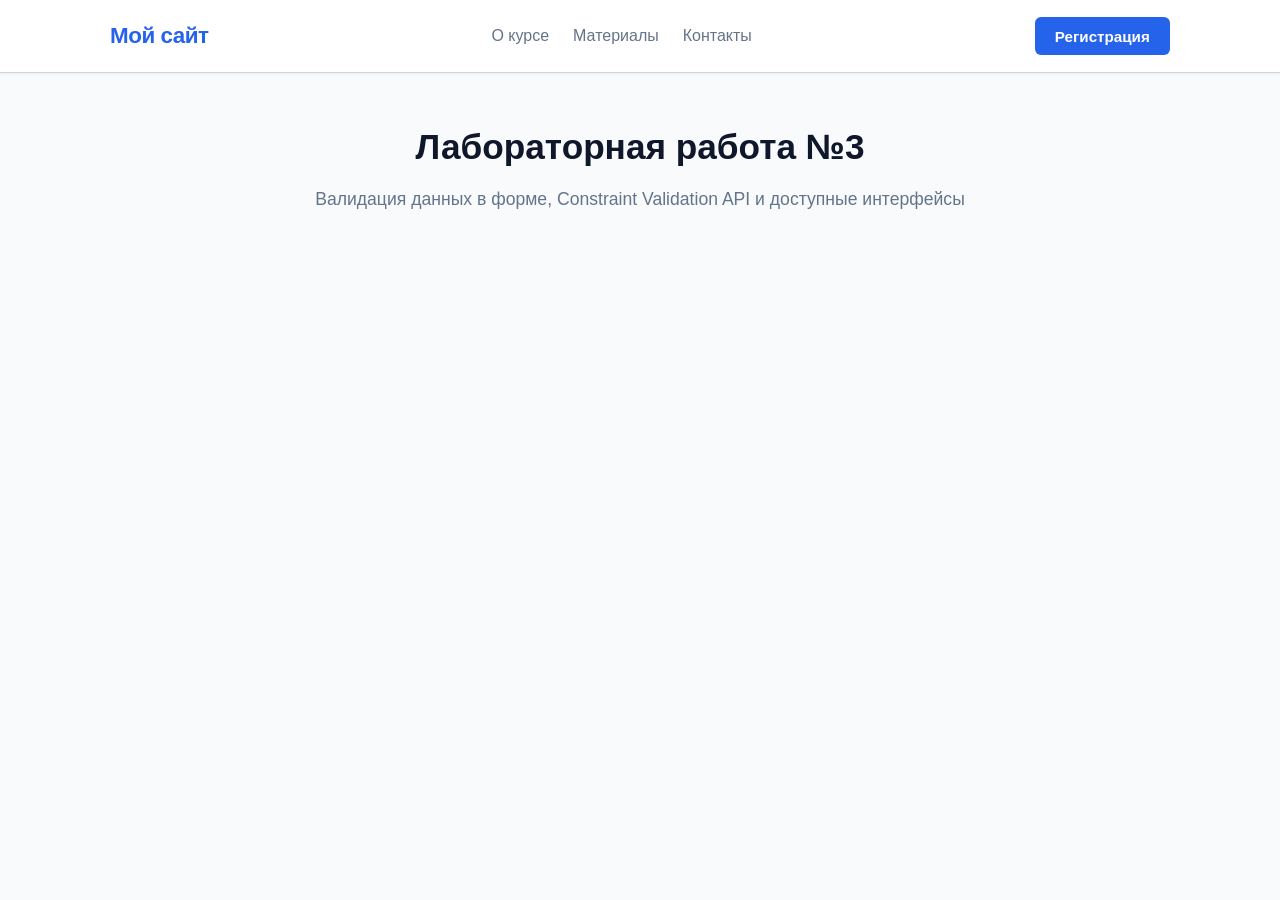
<file: lab3/index.html>
<!DOCTYPE html>
<html lang="ru">
<head>
  <meta charset="UTF-8">
  <meta name="viewport" content="width=device-width, initial-scale=1.0">
  <meta name="description" content="Лабораторная работа 3: Валидация данных в форме с использованием Constraint Validation API">
  <title>Лабораторная работа №3 — Валидация форм</title>
  <link rel="stylesheet" href="css/style.css">
</head>
<body>
  <header class="site-header">
    <div class="container header-container">
      <a href="#" class="brand-logo" aria-label="На главную">Мой сайт</a>
      <nav class="site-nav" aria-label="Основная навигация">
        <ul class="nav-list">
          <li><a href="#about" class="nav-link">О курсе</a></li>
          <li><a href="#docs" class="nav-link">Материалы</a></li>
          <li><a href="#contacts" class="nav-link">Контакты</a></li>
        </ul>
      </nav>
      <div class="header-actions">
        <button type="button" id="open-register-btn" class="btn btn-primary">Регистрация</button>
      </div>
    </div>
  </header>

  <main class="main-content">
    <section class="container hero-section">
      <div class="hero-content">
        <h1>Лабораторная работа №3</h1>
        <p class="subtitle">Валидация данных в форме, Constraint Validation API и доступные интерфейсы</p>
      </div>

      <div id="result-container" class="result-container" hidden aria-live="polite">
        <h2>Данные успешно получены</h2>
        <div id="user-card" class="user-card"></div>
      </div>
    </section>

    <!-- Модальное окно с формой -->
    <dialog id="register-dialog" class="register-dialog" aria-labelledby="dialog-title">
      <div class="dialog-body">
        <div class="dialog-header">
          <h2 id="dialog-title">Создание аккаунта</h2>
          <button type="button" id="close-dialog-btn" class="btn-close" aria-label="Закрыть модальное окно">&times;</button>
        </div>

        <form id="registration-form" class="registration-form" novalidate>
          <!-- Имя -->
          <div class="form-group" id="group-name">
            <label for="field-name" class="form-label">
              Имя <span class="required-notice">(обязательно)</span>
            </label>
            <input
              type="text"
              id="field-name"
              name="name"
              class="form-control"
              required
              minlength="2"
              autocomplete="name"
              aria-describedby="field-name-error"
            >
            <div id="field-name-error" class="error-message" aria-live="polite" hidden></div>
          </div>

          <!-- Почта -->
          <div class="form-group" id="group-email">
            <label for="field-email" class="form-label">
              Электронная почта <span class="required-notice">(обязательно)</span>
            </label>
            <input
              type="email"
              id="field-email"
              name="email"
              class="form-control"
              required
              autocomplete="email"
              aria-describedby="field-email-error"
            >
            <div id="field-email-error" class="error-message" aria-live="polite" hidden></div>
          </div>

          <!-- Телефон -->
          <div class="form-group" id="group-phone">
            <label for="field-phone" class="form-label">
              Номер телефона <span class="optional-notice">(необязательно)</span>
            </label>
            <input
              type="tel"
              id="field-phone"
              name="phone"
              class="form-control"
              placeholder="+7 (999) 000-00-00"
              autocomplete="tel"
              aria-describedby="field-phone-error"
            >
            <div id="field-phone-error" class="error-message" aria-live="polite" hidden></div>
          </div>

          <!-- Возраст -->
          <div class="form-group" id="group-age">
            <label for="field-age" class="form-label">
              Возраст <span class="optional-notice">(необязательно)</span>
            </label>
            <input
              type="number"
              id="field-age"
              name="age"
              class="form-control"
              min="1"
              max="99"
              step="1"
              autocomplete="off"
              aria-describedby="field-age-error"
            >
            <div id="field-age-error" class="error-message" aria-live="polite" hidden></div>
          </div>

          <!-- Ссылка на профиль GitHub -->
          <div class="form-group" id="group-github-url">
            <label for="field-github-url" class="form-label">
              Ссылка на GitHub <span class="optional-notice">(при заполнении даты)</span>
            </label>
            <input
              type="url"
              id="field-github-url"
              name="githubUrl"
              class="form-control"
              placeholder="https://github.com/username"
              autocomplete="url"
              aria-describedby="field-github-url-error"
            >
            <div id="field-github-url-error" class="error-message" aria-live="polite" hidden></div>
          </div>

          <!-- Дата регистрации на GitHub -->
          <div class="form-group" id="group-github-date">
            <label for="field-github-date" class="form-label">
              Дата регистрации на GitHub <span class="optional-notice">(при заполнении ссылки)</span>
            </label>
            <input
              type="date"
              id="field-github-date"
              name="githubDate"
              class="form-control"
              autocomplete="off"
              aria-describedby="field-github-date-error"
            >
            <div id="field-github-date-error" class="error-message" aria-live="polite" hidden></div>
          </div>

          <!-- Пароль -->
          <div class="form-group" id="group-password">
            <label for="field-password" class="form-label">
              Пароль <span class="required-notice">(обязательно)</span>
            </label>
            <div class="password-input-wrapper">
              <input
                type="password"
                id="field-password"
                name="password"
                class="form-control"
                required
                minlength="6"
                autocomplete="new-password"
                aria-describedby="field-password-error"
              >
              <button
                type="button"
                id="toggle-password-btn"
                class="btn btn-secondary btn-show-password"
                aria-label="Зажмите для просмотра пароля"
              >
                Показать
              </button>
            </div>
            <div id="field-password-error" class="error-message" aria-live="polite" hidden></div>
          </div>

          <!-- Кнопки управления формой -->
          <div class="form-actions">
            <button type="submit" id="submit-form-btn" class="btn btn-primary">Зарегистрироваться</button>
            <button type="button" id="cancel-dialog-btn" class="btn btn-secondary">Отмена</button>
          </div>
        </form>
      </div>
    </dialog>
  </main>

  <script src="js/main.js"></script>
</body>
</html>
</file>
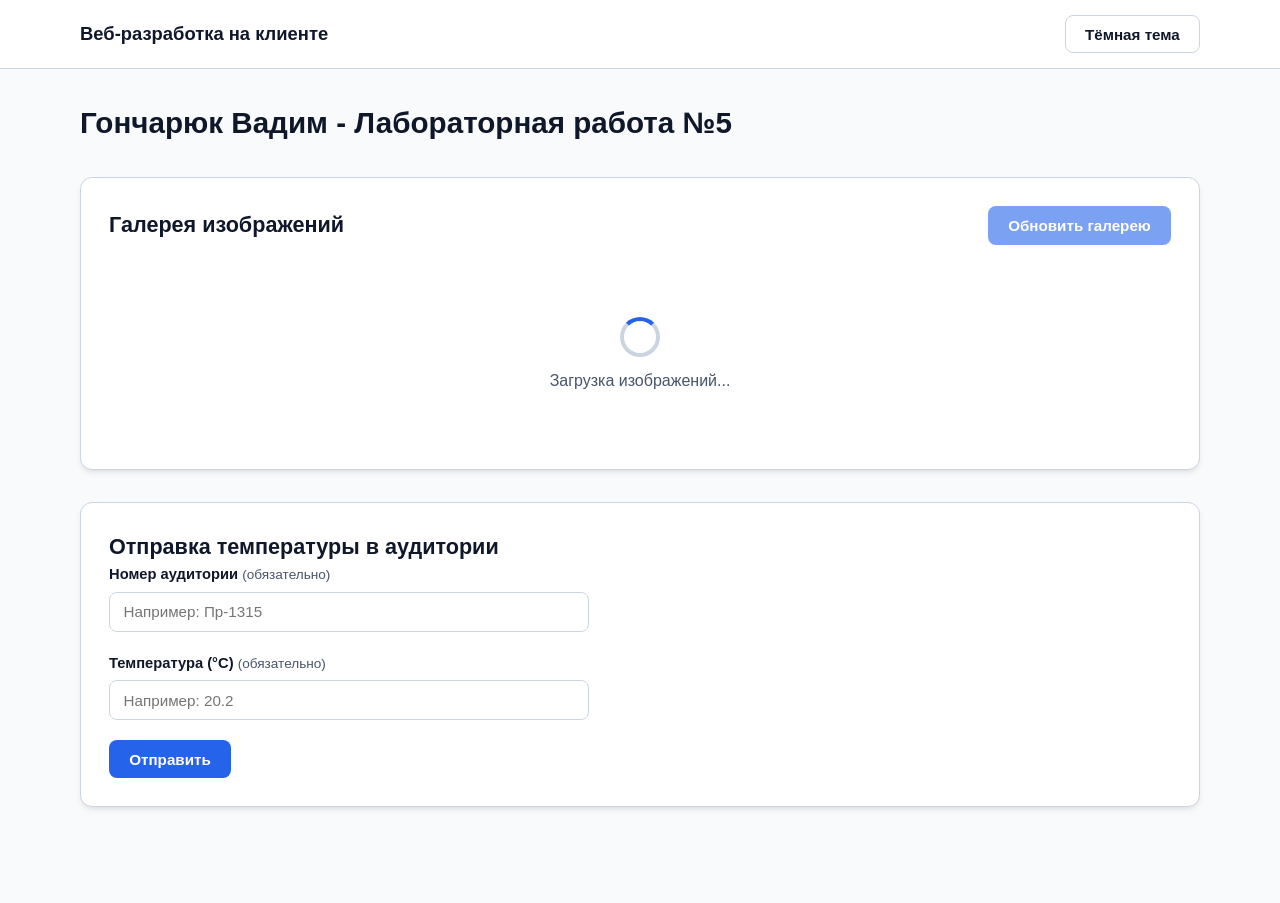
<file: lab5/index.html>
<!DOCTYPE html>
<html lang="ru" class="theme-light">
<head>
  <meta charset="UTF-8">
  <meta name="viewport" content="width=device-width, initial-scale=1.0">
  <meta name="description" content="Лабораторная работа №5: работа с Fetch API, JSON и localStorage">
  <title>Гончарюк Вадим — Лабораторная работа №5</title>

  <!-- Скрипт предотвращения мерцания темы -->
  <script>
    (function applySavedThemeImmediately() {
      try {
        var savedTheme = localStorage.getItem('app_theme');
        if (savedTheme === 'dark') {
          document.documentElement.classList.remove('theme-light');
          document.documentElement.classList.add('theme-dark');
        }
      } catch (err) {}
    })();
  </script>

  <style>
    /* Встроенные стили для лабораторной работы №5 */
    :root, html.theme-light {
      --bg-page: #f8fafc;
      --bg-surface: #ffffff;
      --bg-input: #ffffff;
      --text-main: #0f172a;
      --text-muted: #475569;
      --border-color: #cbd5e1;
      --primary-color: #2563eb;
      --primary-hover: #1d4ed8;
      --primary-contrast: #ffffff;
      --card-shadow: 0 4px 6px -1px rgba(0, 0, 0, 0.08), 0 2px 4px -2px rgba(0, 0, 0, 0.06);
      --toast-success-bg: #14532d;
      --toast-success-text: #ffffff;
      --toast-error-bg: #7f1d1d;
      --toast-error-text: #ffffff;
    }

    html.theme-dark {
      --bg-page: #0f172a;
      --bg-surface: #1e293b;
      --bg-input: #0f172a;
      --text-main: #f8fafc;
      --text-muted: #94a3b8;
      --border-color: #334155;
      --primary-color: #3b82f6;
      --primary-hover: #60a5fa;
      --primary-contrast: #0f172a;
      --card-shadow: 0 4px 8px -1px rgba(0, 0, 0, 0.4);
      --toast-success-bg: #166534;
      --toast-success-text: #ffffff;
      --toast-error-bg: #991b1b;
      --toast-error-text: #ffffff;
    }

    *, *::before, *::after {
      box-sizing: border-box;
      margin: 0;
      padding: 0;
    }

    body {
      font-family: -apple-system, BlinkMacSystemFont, "Segoe UI", Roboto, sans-serif;
      background-color: var(--bg-page);
      color: var(--text-main);
      line-height: 1.5;
      min-height: 100vh;
      transition: background-color 0.25s ease, color 0.25s ease;
    }

    .container {
      width: 100%;
      max-width: 1160px;
      margin: 0 auto;
      padding: 0 1.25rem;
    }

    .site-header {
      background-color: var(--bg-surface);
      border-bottom: 1px solid var(--border-color);
      position: sticky;
      top: 0;
      z-index: 20;
    }

    .header-inner {
      display: flex;
      align-items: center;
      justify-content: space-between;
      height: 4.25rem;
    }

    .brand-title {
      font-weight: 700;
      font-size: 1.15rem;
    }

    .main-content {
      padding-top: 2rem;
      padding-bottom: 4rem;
    }

    .page-title {
      font-size: 1.85rem;
      font-weight: 800;
      margin-bottom: 2rem;
    }

    .card-section {
      background-color: var(--bg-surface);
      border: 1px solid var(--border-color);
      border-radius: 12px;
      padding: 1.75rem;
      margin-bottom: 2rem;
      box-shadow: var(--card-shadow);
    }

    .section-header {
      display: flex;
      flex-wrap: wrap;
      align-items: center;
      justify-content: space-between;
      gap: 1rem;
      margin-bottom: 1.5rem;
    }

    .section-title, .section-header h2 {
      font-size: 1.35rem;
      font-weight: 700;
    }

    .btn {
      display: inline-flex;
      align-items: center;
      justify-content: center;
      padding: 0.6rem 1.2rem;
      font-size: 0.95rem;
      font-weight: 600;
      border-radius: 8px;
      cursor: pointer;
      border: 1px solid transparent;
      transition: background-color 0.15s ease, opacity 0.15s ease;
    }

    .btn:disabled {
      opacity: 0.6;
      cursor: not-allowed;
    }

    .btn-primary {
      background-color: var(--primary-color);
      color: var(--primary-contrast);
    }

    .btn-primary:hover:not(:disabled) {
      background-color: var(--primary-hover);
    }

    .btn-outline {
      background-color: transparent;
      color: var(--text-main);
      border-color: var(--border-color);
    }

    .loader-container {
      display: flex;
      flex-direction: column;
      align-items: center;
      justify-content: center;
      gap: 0.75rem;
      padding: 3rem 1rem;
      color: var(--text-muted);
      font-weight: 500;
    }

    .loader-container[hidden] {
      display: none;
    }

    .spinner {
      width: 2.5rem;
      height: 2.5rem;
      border: 4px solid var(--border-color);
      border-top-color: var(--primary-color);
      border-radius: 50%;
      animation: spin 0.8s linear infinite;
    }

    @keyframes spin {
      to { transform: rotate(360deg); }
    }

    .gallery-status {
      text-align: center;
      padding: 2.5rem 1rem;
      font-size: 1.05rem;
      color: var(--text-muted);
      font-weight: 500;
    }

    .gallery-status[hidden] {
      display: none;
    }

    .gallery-grid {
      display: grid;
      grid-template-columns: repeat(4, 1fr);
      gap: 1.25rem;
      align-items: stretch;
    }

    .gallery-item {
      display: flex;
      flex-direction: column;
      height: 100%;
      background-color: var(--bg-page);
      border: 1px solid var(--border-color);
      border-radius: 10px;
      overflow: hidden;
    }

    .gallery-image-wrapper {
      width: 100%;
      aspect-ratio: 4 / 3;
      overflow: hidden;
      background-color: var(--border-color);
      flex-shrink: 0;
    }

    .gallery-image {
      width: 100%;
      height: 100%;
      object-fit: cover;
      display: block;
    }

    .gallery-caption {
      padding: 0.85rem;
      font-size: 0.92rem;
      font-weight: 500;
      color: var(--text-main);
      flex-grow: 1;
      display: -webkit-box;
      -webkit-line-clamp: 2;
      -webkit-box-orient: vertical;
      overflow: hidden;
      text-overflow: ellipsis;
      min-height: 3.9rem;
    }

    @media (max-width: 992px) {
      .gallery-grid { grid-template-columns: repeat(3, 1fr); }
    }
    @media (max-width: 768px) {
      .gallery-grid { grid-template-columns: repeat(2, 1fr); }
    }
    @media (max-width: 480px) {
      .gallery-grid { grid-template-columns: 1fr; }
    }

    .temperature-form {
      max-width: 480px;
    }

    .form-group {
      margin-bottom: 1.25rem;
    }

    .form-label {
      display: block;
      font-weight: 600;
      font-size: 0.92rem;
      margin-bottom: 0.4rem;
    }

    .required-text {
      color: var(--text-muted);
      font-weight: 400;
      font-size: 0.85rem;
    }

    .form-control {
      width: 100%;
      padding: 0.65rem 0.85rem;
      font-size: 0.95rem;
      color: var(--text-main);
      background-color: var(--bg-input);
      border: 1px solid var(--border-color);
      border-radius: 8px;
      outline: none;
    }

    .form-control:focus {
      border-color: var(--primary-color);
      box-shadow: 0 0 0 3px rgba(37, 99, 235, 0.2);
    }

    .toast {
      position: fixed;
      right: 1.5rem;
      bottom: 1.5rem;
      z-index: 1000;
      display: flex;
      align-items: center;
      justify-content: space-between;
      gap: 1rem;
      min-width: 280px;
      max-width: min(92vw, 420px);
      padding: 1rem 1.25rem;
      border-radius: 10px;
      box-shadow: 0 10px 25px -5px rgba(0, 0, 0, 0.25);
      opacity: 0;
      visibility: hidden;
      transform: translateY(20px);
      transition: opacity 0.3s ease, transform 0.3s ease, visibility 0.3s ease;
    }

    .toast.is-visible {
      opacity: 1;
      visibility: visible;
      transform: translateY(0);
    }

    .toast.toast-success {
      background-color: var(--toast-success-bg);
      color: var(--toast-success-text);
    }

    .toast.toast-error {
      background-color: var(--toast-error-bg);
      color: var(--toast-error-text);
    }

    .toast-message {
      font-size: 0.95rem;
      font-weight: 500;
    }

    .toast-close {
      background: transparent;
      border: none;
      color: inherit;
      font-size: 1.5rem;
      cursor: pointer;
    }
  </style>
</head>
<body>
  <header class="site-header">
    <div class="container header-inner">
      <span class="brand-title">Веб-разработка на клиенте</span>
      <button
        type="button"
        id="theme-toggle-btn"
        class="btn btn-outline"
        aria-label="Переключить цветовую тему"
      >
        Тёмная тема
      </button>
    </div>
  </header>

  <main class="container main-content">
    <h1 class="page-title">Гончарюк Вадим - Лабораторная работа №5</h1>

    <section class="card-section" aria-labelledby="gallery-heading">
      <div class="section-header">
        <h2 id="gallery-heading">Галерея изображений</h2>
        <button type="button" id="refresh-gallery-btn" class="btn btn-primary">
          Обновить галерею
        </button>
      </div>

      <div id="gallery-loader" class="loader-container" role="status" aria-live="polite" hidden>
        <div class="spinner" aria-hidden="true"></div>
        <span>Загрузка изображений...</span>
      </div>

      <p id="gallery-status" class="gallery-status" aria-live="polite" hidden></p>

      <div id="gallery-grid" class="gallery-grid"></div>
    </section>

    <section class="card-section" aria-labelledby="temperature-heading">
      <h2 id="temperature-heading" class="section-title">Отправка температуры в аудитории</h2>

      <form id="temperature-form" class="temperature-form">
        <div class="form-group">
          <label for="class-input" class="form-label">
            Номер аудитории <span class="required-text">(обязательно)</span>
          </label>
          <input
            type="text"
            id="class-input"
            name="class"
            class="form-control"
            placeholder="Например: Пр-1315"
            required
            autocomplete="off"
          >
        </div>

        <div class="form-group">
          <label for="temp-input" class="form-label">
            Температура (°C) <span class="required-text">(обязательно)</span>
          </label>
          <input
            type="number"
            id="temp-input"
            name="temp"
            class="form-control"
            placeholder="Например: 20.2"
            step="any"
            required
            autocomplete="off"
          >
        </div>

        <div class="form-actions">
          <button type="submit" id="submit-temp-btn" class="btn btn-primary">
            Отправить
          </button>
        </div>
      </form>
    </section>
  </main>

  <div id="toast" class="toast" role="status" aria-live="polite" aria-atomic="true">
    <span id="toast-message" class="toast-message"></span>
    <button type="button" id="toast-close-btn" class="toast-close" aria-label="Закрыть уведомление">&times;</button>
  </div>

  <script src="js/main.js"></script>
</body>
</html>
</file>
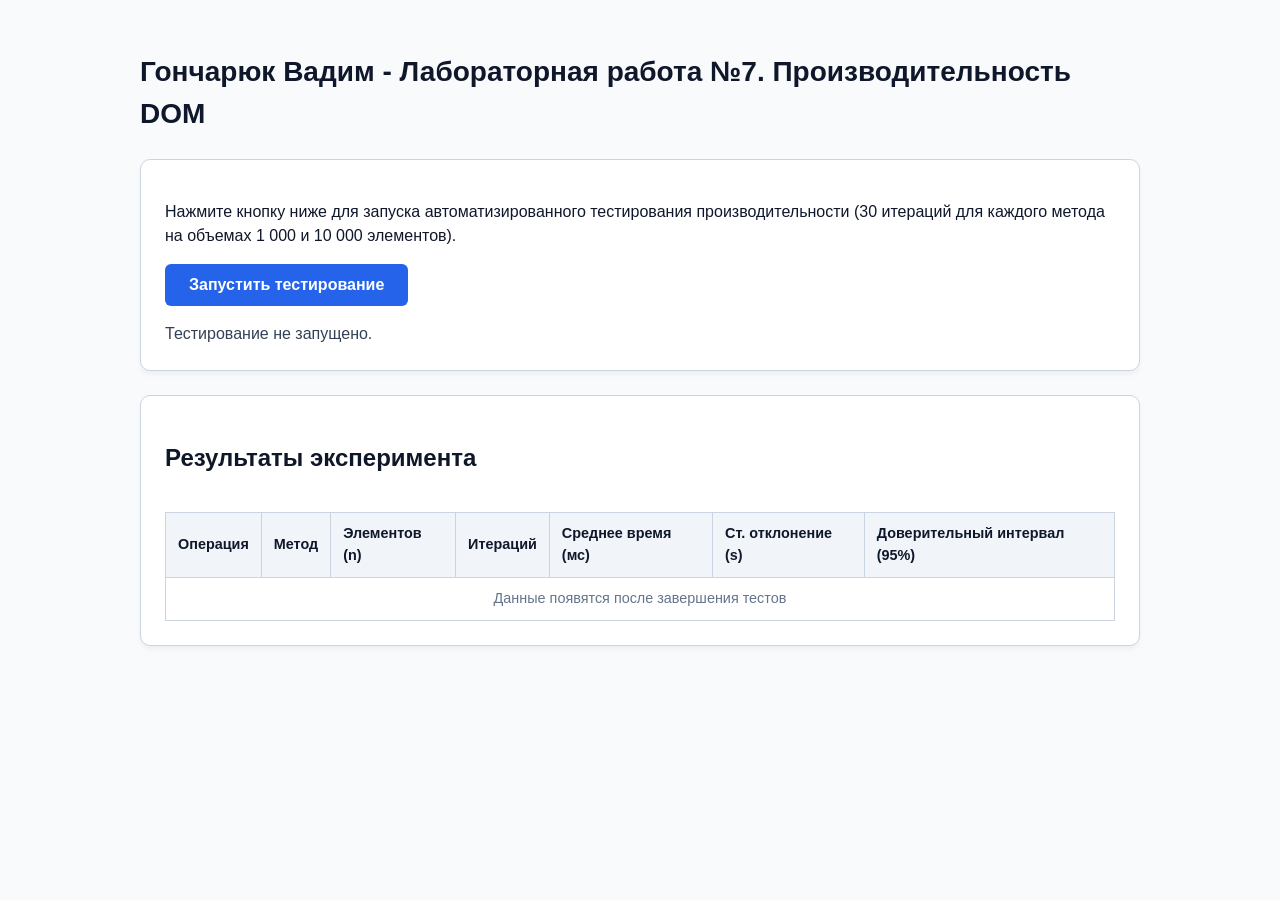
<file: lab7/index.html>
<!DOCTYPE html>
<html lang="ru">
<head>
  <meta charset="UTF-8">
  <meta name="viewport" content="width=device-width, initial-scale=1.0">
  <title>Гончарюк Вадим - Лабораторная работа №7</title>
  <style>
    :root {
      --bg-color: #f8fafc;
      --card-bg: #ffffff;
      --text-color: #0f172a;
      --border-color: #cbd5e1;
      --primary: #2563eb;
      --primary-hover: #1d4ed8;
      --success: #166534;
    }
    body {
      font-family: -apple-system, BlinkMacSystemFont, "Segoe UI", Roboto, sans-serif;
      background-color: var(--bg-color);
      color: var(--text-color);
      line-height: 1.5;
      margin: 0;
      padding: 2rem 1rem;
    }
    .container {
      max-width: 1000px;
      margin: 0 auto;
    }
    h1 {
      font-size: 1.75rem;
      margin-bottom: 1.5rem;
    }
    .card {
      background: var(--card-bg);
      border: 1px solid var(--border-color);
      border-radius: 10px;
      padding: 1.5rem;
      margin-bottom: 1.5rem;
      box-shadow: 0 4px 6px -1px rgba(0,0,0,0.05);
    }
    .btn {
      background-color: var(--primary);
      color: white;
      border: none;
      padding: 0.75rem 1.5rem;
      font-size: 1rem;
      font-weight: 600;
      border-radius: 6px;
      cursor: pointer;
      transition: background 0.15s;
    }
    .btn:hover {
      background-color: var(--primary-hover);
    }
    .btn:disabled {
      opacity: 0.6;
      cursor: not-allowed;
    }
    #status {
      margin-top: 1rem;
      font-weight: 500;
      color: #334155;
    }
    table {
      width: 100%;
      border-collapse: collapse;
      margin-top: 1rem;
      font-size: 0.9rem;
    }
    th, td {
      border: 1px solid var(--border-color);
      padding: 0.65rem 0.75rem;
      text-align: left;
    }
    th {
      background-color: #f1f5f9;
    }
    #test-container {
      display: none;
    }
  </style>
</head>
<body>
  <div class="container">
    <h1>Гончарюк Вадим - Лабораторная работа №7. Производительность DOM</h1>
    
    <div class="card">
      <p>Нажмите кнопку ниже для запуска автоматизированного тестирования производительности (30 итераций для каждого метода на объемах 1 000 и 10 000 элементов).</p>
      <button id="start-btn" class="btn">Запустить тестирование</button>
      <div id="status">Тестирование не запущено.</div>
    </div>

    <div class="card">
      <h2>Результаты эксперимента</h2>
      <div style="overflow-x: auto;">
        <table id="results-table">
          <thead>
            <tr>
              <th>Операция</th>
              <th>Метод</th>
              <th>Элементов (n)</th>
              <th>Итераций</th>
              <th>Среднее время (мс)</th>
              <th>Ст. отклонение (s)</th>
              <th>Доверительный интервал (95%)</th>
            </tr>
          </thead>
          <tbody>
            <tr>
              <td colspan="7" style="text-align: center; color: #64748b;">Данные появятся после завершения тестов</td>
            </tr>
          </tbody>
        </table>
      </div>
    </div>
  </div>

  <!-- Скрытый контейнер для манипуляций с DOM -->
  <div id="test-container"></div>

  <script>
    'use strict';

    const ITERATIONS = 30;
    const SIZES = [1000, 10000];

    const container = document.getElementById('test-container');
    const startBtn = document.getElementById('start-btn');
    const statusDiv = document.getElementById('status');
    const tableBody = document.querySelector('#results-table tbody');

    // Генерация массива данных для тестов
    function createNodes(count) {
      const fragment = document.createElement('div');
      for (let i = 0; i < count; i++) {
        const item = document.createElement('div');
        item.className = 'item';
        item.textContent = `Элемент #${i}`;
        fragment.appendChild(item);
      }
      return fragment.children; // HTMLCollection или массив элементов
    }

    // Статистические расчеты
    function calculateStats(measurements) {
      const n = measurements.length;
      const mean = measurements.reduce((sum, val) => sum + val, 0) / n;
      
      const variance = measurements.reduce((sum, val) => sum + Math.pow(val - mean, 2), 0) / (n - 1);
      const stdDev = Math.sqrt(variance);
      
      // CI = mean ± 1.96 * (stdDev / sqrt(n))
      const marginOfError = 1.96 * (stdDev / Math.sqrt(n));
      const ciLower = mean - marginOfError;
      const ciUpper = mean + marginOfError;

      return {
        mean: mean.toFixed(2),
        stdDev: stdDev.toFixed(2),
        ci: `[${ciLower.toFixed(2)} ...${ciUpper.toFixed(2)}]`
      };
    }

    // Методы добавления (Append)
    const appendMethods = {
      'appendChild': (items) => {
        container.innerHTML = '';
        for (let i = 0; i < items.length; i++) {
          container.appendChild(items[i].cloneNode(true));
        }
      },
      'DocumentFragment': (items) => {
        container.innerHTML = '';
        const fragment = document.createDocumentFragment();
        for (let i = 0; i < items.length; i++) {
          fragment.appendChild(items[i].cloneNode(true));
        }
        container.appendChild(fragment);
      },
      'innerHTML': (items) => {
        let html = '';
        for (let i = 0; i < items.length; i++) {
          html += items[i].outerHTML;
        }
        container.innerHTML = html;
      },
      'insertAdjacentHTML': (items) => {
        container.innerHTML = '';
        for (let i = 0; i < items.length; i++) {
          container.insertAdjacentHTML('beforeend', items[i].outerHTML);
        }
      }
    };

    // Методы удаления/очистки (Remove)
    const removeMethods = {
      'innerHTML = ""': () => {
        container.innerHTML = '';
      },
      'removeChild (цикл)': () => {
        while (container.firstChild) {
          container.removeChild(container.firstChild);
        }
      },
      'replaceChildren()': () => {
        container.replaceChildren();
      }
    };

    function wait(ms) {
      return new Promise(resolve => setTimeout(resolve, ms));
    }

    async function runBenchmarks() {
      startBtn.disabled = true;
      tableBody.innerHTML = '';
      const results = [];

      try {
        // --- ТЕСТИРОВАНИЕ ДОБАВЛЕНИЯ ---
        for (const size of SIZES) {
          const sampleItems = Array.from(createNodes(size));

          for (const [methodName, methodFn] of Object.entries(appendMethods)) {
            statusDiv.textContent = `Тестирование добавления: ${methodName} (${size} элементов)...`;
            
            // Прогрев JIT (2 холостых прогона)
            for (let w = 0; w < 2; w++) {
              methodFn(sampleItems);
            }
            await wait(20);

            const measurements = [];
            for (let i = 0; i < ITERATIONS; i++) {
              const start = performance.now();
              methodFn(sampleItems);
              const end = performance.now();
              measurements.push(end - start);
              
              // Асинхронная пауза для сборщика мусора и отрисовки
              if (i % 5 === 0) await yieldToMain();
            }

            const stats = calculateStats(measurements);
            results.push({
              operation: 'Добавление (Append)',
              method: methodName,
              size: size,
              iterations: ITERATIONS,
              ...stats
            });
          }
        }

        // --- ТЕСТИРОВАНИЕ УДАЛЕНИЯ ---
        for (const size of SIZES) {
          for (const [methodName, methodFn] of Object.entries(removeMethods)) {
            statusDiv.textContent = `Тестирование удаления: ${methodName} (${size} элементов)...`;

            const sampleItems = Array.from(createNodes(size));

            // Прогрев JIT
            for (let w = 0; w < 2; w++) {
              container.replaceChildren(...sampleItems.map(el => el.cloneNode(true)));
              methodFn();
            }
            await wait(20);

            const measurements = [];
            for (let i = 0; i < ITERATIONS; i++) {
              // Предварительно наполняем контейнер перед удалением
              container.replaceChildren(...sampleItems.map(el => el.cloneNode(true)));

              const start = performance.now();
              methodFn();
              const end = performance.now();
              measurements.push(end - start);

              if (i % 5 === 0) await yieldToMain();
            }

            const stats = calculateStats(measurements);
            results.push({
              operation: 'Удаление (Remove)',
              method: methodName,
              size: size,
              iterations: ITERATIONS,
              ...stats
            });
          }
        }

        // Заполнение таблицы результатов
        tableBody.innerHTML = '';
        results.forEach(res => {
          const row = document.createElement('tr');
          row.innerHTML = `
            <td>${res.operation}</td>
            <td><strong>${res.method}</strong></td>
            <td>${res.size}</td>
            <td>${res.iterations}</td>
            <td>${res.mean}</td>
            <td>${res.stdDev}</td>
            <td>${res.ci}</td>
          `;
          tableBody.appendChild(row);
        });

        statusDiv.textContent = 'Тестирование успешно завершено!';
      } catch (err) {
        console.error(err);
        statusDiv.textContent = 'Произошла ошибка во время тестов.';
      } finally {
        startBtn.disabled = false;
        container.innerHTML = '';
      }
    }

    function yieldToMain() {
      return new Promise(resolve => setTimeout(resolve, 0));
    }

    startBtn.addEventListener('click', runBenchmarks);
  </script>
</body>
</html>
</file>
<file: lab3/css/style.css>
:root {
  --color-primary: #2563eb;
  --color-primary-hover: #1d4ed8;
  --color-bg: #f8fafc;
  --color-surface: #ffffff;
  --color-text: #0f172a;
  --color-muted: #64748b;
  --color-border: #cbd5e1;
  --color-error: #dc2626;
  --color-error-bg: #fef2f2;
  --color-valid: #16a34a;
  --color-valid-bg: #f0fdf4;
  --radius-sm: 6px;
  --radius-md: 10px;
  --radius-lg: 16px;
  --font-family: -apple-system, BlinkMacSystemFont, "Segoe UI", Roboto, Oxygen, Ubuntu, Cantarell, sans-serif;
  --shadow-md: 0 4px 6px -1px rgb(0 0 0 / 0.1), 0 2px 4px -2px rgb(0 0 0 / 0.1);
  --shadow-xl: 0 20px 25px -5px rgb(0 0 0 / 0.15), 0 8px 10px -6px rgb(0 0 0 / 0.1);
}

*,
*::before,
*::after {
  box-sizing: border-box;
  margin: 0;
  padding: 0;
}

body {
  font-family: var(--font-family);
  background-color: var(--color-bg);
  color: var(--color-text);
  line-height: 1.5;
  min-height: 100vh;
}

.container {
  width: 100%;
  max-width: 1100px;
  margin: 0 auto;
  padding: 0 1.25rem;
}

/* Шапка сайта */
.site-header {
  background-color: var(--color-surface);
  border-bottom: 1px solid var(--color-border);
  position: sticky;
  top: 0;
  z-index: 10;
  box-shadow: 0 1px 3px 0 rgb(0 0 0 / 0.05);
}

.header-container {
  display: flex;
  align-items: center;
  justify-content: space-between;
  height: 4.5rem;
}

.brand-logo {
  font-size: 1.4rem;
  font-weight: 700;
  color: var(--color-primary);
  text-decoration: none;
  letter-spacing: -0.02em;
}

.nav-list {
  display: flex;
  list-style: none;
  gap: 1.5rem;
}

.nav-link {
  color: var(--color-muted);
  text-decoration: none;
  font-weight: 500;
  transition: color 0.15s ease;
}

.nav-link:hover,
.nav-link:focus-visible {
  color: var(--color-primary);
}

/* Кнопки */
.btn {
  display: inline-flex;
  align-items: center;
  justify-content: center;
  padding: 0.6rem 1.2rem;
  font-size: 0.95rem;
  font-weight: 600;
  border-radius: var(--radius-sm);
  cursor: pointer;
  border: 1px solid transparent;
  transition: background-color 0.15s ease, border-color 0.15s ease, color 0.15s ease;
  user-select: none;
}

.btn-primary {
  background-color: var(--color-primary);
  color: #ffffff;
}

.btn-primary:hover,
.btn-primary:focus-visible {
  background-color: var(--color-primary-hover);
}

.btn-secondary {
  background-color: #e2e8f0;
  color: #334155;
}

.btn-secondary:hover,
.btn-secondary:focus-visible {
  background-color: #cbd5e1;
}

/* Главная секция */
.hero-section {
  padding: 3rem 0;
}

.hero-content {
  text-align: center;
  margin-bottom: 2.5rem;
}

.hero-content h1 {
  font-size: 2.2rem;
  font-weight: 800;
  margin-bottom: 0.75rem;
}

.subtitle {
  color: var(--color-muted);
  font-size: 1.1rem;
}

/* Карточка результата */
.result-container {
  max-width: 600px;
  margin: 0 auto;
  background-color: var(--color-surface);
  padding: 2rem;
  border-radius: var(--radius-md);
  border: 1px solid var(--color-border);
  box-shadow: var(--shadow-md);
}

.result-container h2 {
  font-size: 1.3rem;
  margin-bottom: 1.25rem;
  color: var(--color-valid);
}

.user-card dl {
  display: grid;
  grid-template-columns: 1fr 2fr;
  row-gap: 0.75rem;
  column-gap: 1rem;
}

.user-card dt {
  font-weight: 600;
  color: var(--color-muted);
}

.user-card dd {
  font-weight: 500;
  word-break: break-all;
}

/* Модальное окно (dialog) */
.register-dialog {
  border: none;
  border-radius: var(--radius-lg);
  padding: 0;
  width: min(92vw, 540px);
  margin: auto;
  box-shadow: var(--shadow-xl);
  background-color: var(--color-surface);
}

.register-dialog::backdrop {
  background-color: rgba(15, 23, 42, 0.65);
  backdrop-filter: blur(4px);
}

.dialog-body {
  padding: 2rem;
}

.dialog-header {
  display: flex;
  align-items: center;
  justify-content: space-between;
  margin-bottom: 1.5rem;
}

.dialog-header h2 {
  font-size: 1.5rem;
  font-weight: 700;
}

.btn-close {
  background: transparent;
  border: none;
  font-size: 1.75rem;
  line-height: 1;
  color: var(--color-muted);
  cursor: pointer;
  padding: 0.25rem;
  border-radius: var(--radius-sm);
}

.btn-close:hover,
.btn-close:focus-visible {
  color: var(--color-text);
  background-color: #f1f5f9;
}

/* Форма и поля */
.form-group {
  margin-bottom: 1.25rem;
}

.form-label {
  display: block;
  font-size: 0.9rem;
  font-weight: 600;
  margin-bottom: 0.35rem;
  color: var(--color-text);
  transition: color 0.15s ease;
}

.required-notice {
  font-size: 0.8rem;
  font-weight: 500;
  color: var(--color-muted);
}

.optional-notice {
  font-size: 0.8rem;
  font-weight: 400;
  color: var(--color-muted);
}

.form-control {
  width: 100%;
  padding: 0.65rem 0.85rem;
  font-size: 0.95rem;
  font-family: inherit;
  border: 1px solid var(--color-border);
  border-radius: var(--radius-sm);
  background-color: #ffffff;
  outline: none;
  transition: border-color 0.15s ease, box-shadow 0.15s ease, background-color 0.15s ease;
}

.form-control:focus {
  border-color: var(--color-primary);
  box-shadow: 0 0 0 3px rgba(37, 99, 235, 0.15);
}

.password-input-wrapper {
  display: flex;
  gap: 0.5rem;
}

.btn-show-password {
  padding: 0.65rem 1rem;
  white-space: nowrap;
  font-size: 0.85rem;
}

/* Блок ошибки: фиксированная минимальная высота в 1 строку */
.error-message {
  min-height: 1.3rem;
  font-size: 0.85rem;
  color: var(--color-error);
  margin-top: 0.35rem;
  display: block;
}

.error-message[hidden] {
  display: none;
}

/* Стилизация с помощью псевдоклассов :user-valid и :user-invalid */
.form-control:user-invalid {
  border-color: var(--color-error);
  background-color: var(--color-error-bg);
}

.form-control:user-valid {
  border-color: var(--color-valid);
  background-color: var(--color-valid-bg);
}

/* Обозначение ошибок через атрибут aria-invalid и классы */
.form-control[aria-invalid="true"] {
  border-color: var(--color-error);
  background-color: var(--color-error-bg);
}

.form-group.has-error .form-label {
  color: var(--color-error);
}

.form-group.has-error .error-message {
  color: var(--color-error);
  font-weight: 500;
}

.form-actions {
  display: flex;
  gap: 0.75rem;
  margin-top: 1.75rem;
  justify-content: flex-end;
}
</file>
